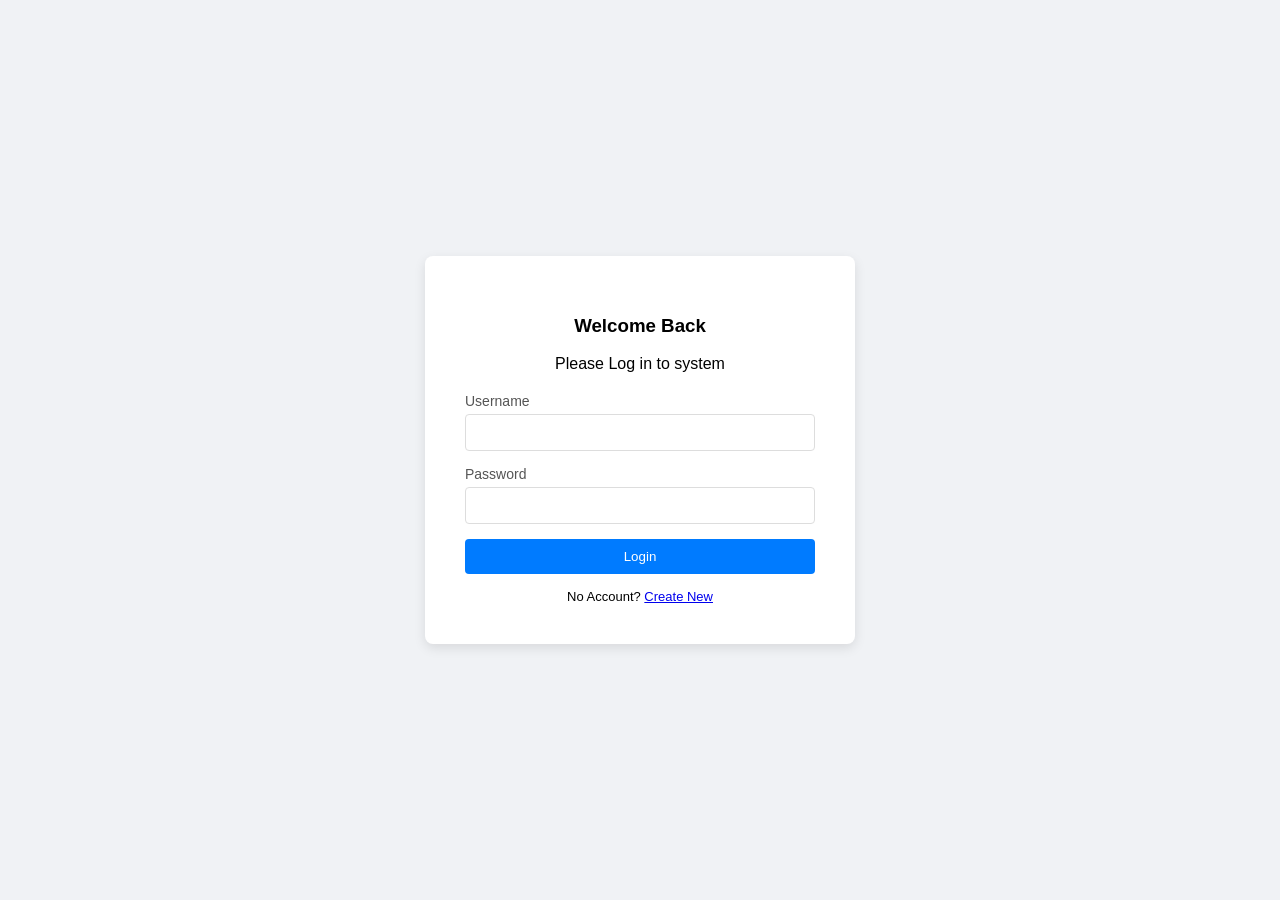
<file: src/main/java/Comp_4442/ToDoList/login.html>
<!DOCTYPE html>
<html lang="en-US">
<head>
    <meta charset="UTF-8">
    <title>Login - List system</title>
    <link rel="stylesheet" href="css/login.css">
</head>
<body>
<div class="auth-card">
    <div class="header">
        <h3>Welcome Back</h3>
        <p>Please Log in to system</p>
    </div>
    <div id="alertBox" class="alert hidden"></div>
    <form id="loginForm">
        <div class="input-group">
            <label for="username">Username</label>
            <input type="text" id="username" required>
        </div>
        <div class="input-group">
            <label for="password">Password</label>
            <input type="password" id="password" required>
        </div>
        <button type="submit" class="btn-primary">Login</button>
        <div class="footer-link">
            No Account? <a href="register.html">Create New</a>
        </div>
    </form>
</div>
<script src="js/login.js"></script>
</body>
</html>
</file>
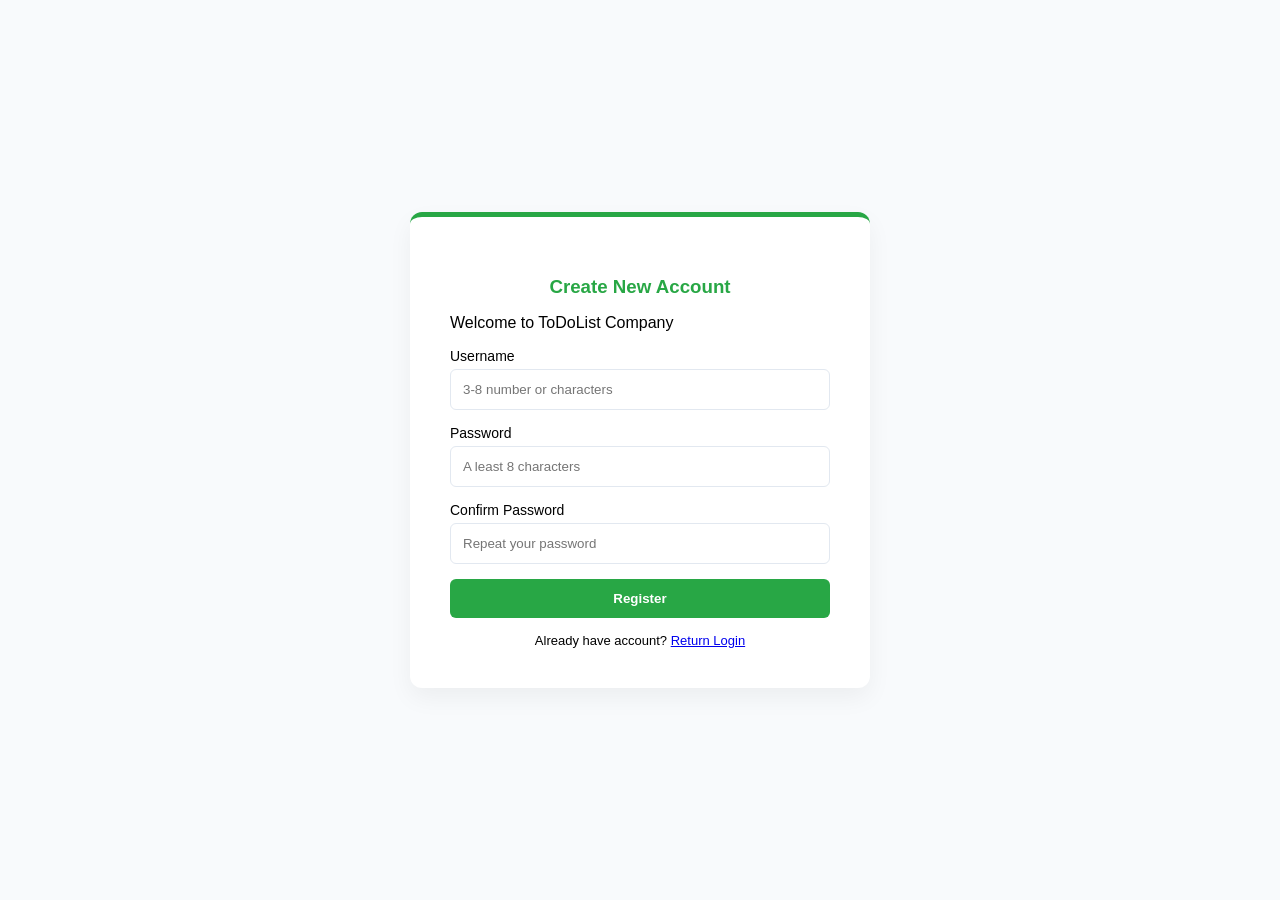
<file: src/main/java/Comp_4442/ToDoList/register.html>
<!DOCTYPE html>
<html lang="en-US">
<head>
    <meta charset="UTF-8">
    <title>Register - To-Do List</title>
    <link rel="stylesheet" href="css/register.css">
</head>
<body>
<div class="auth-card">
    <div class="header">
        <h3>Create New Account</h3>
        <p>Welcome to ToDoList Company</p>
    </div>
    <div id="alertBox" class="alert hidden"></div>
    <form id="registerForm">
        <div class="input-group">
            <label for="username">Username</label>
            <input type="text" id="username" placeholder="3-8 number or characters" required>
        </div>
        <div class="input-group">
            <label for="password">Password</label>
            <input type="password" id="password" placeholder="A least 8 characters" required>
        </div>
        <div class="input-group">
            <label for="confirmPassword">Confirm Password</label>
            <input type="password" id="confirmPassword" placeholder="Repeat your password" required>
        </div>
        <button type="submit" class="btn-success">Register</button>
        <div class="footer-link">
            Already have account? <a href="login.html">Return Login</a>
        </div>
    </form>
</div>
<script src="js/register.js"></script>
</body>
</html>
</file>
<file: src/main/java/Comp_4442/ToDoList/css/login.css>
body { background: #f0f2f5; display: flex; align-items: center; justify-content: center; height: 100vh; margin: 0; font-family: sans-serif; }
.auth-card { background: white; padding: 40px; border-radius: 8px; box-shadow: 0 4px 12px rgba(0,0,0,0.1); width: 350px; }
.header { text-align: center; margin-bottom: 20px; }
.input-group { margin-bottom: 15px; }
.input-group label { display: block; margin-bottom: 5px; font-size: 14px; color: #555; }
.input-group input { width: 100%; padding: 10px; border: 1px solid #ddd; border-radius: 4px; box-sizing: border-box; }
.btn-primary { width: 100%; padding: 10px; background: #007bff; color: white; border: none; border-radius: 4px; cursor: pointer; }
.footer-link { text-align: center; margin-top: 15px; font-size: 13px; }
.hidden { display: none; }
.alert { padding: 10px; margin-bottom: 10px; border-radius: 4px; font-size: 13px; text-align: center; }
.alert.error { background: #f8d7da; color: #842029; }
</file>
<file: src/main/java/Comp_4442/ToDoList/css/register.css>
body { background: #f8fafc; display: flex; align-items: center; justify-content: center; height: 100vh; margin: 0; font-family: sans-serif; }
.auth-card { background: white; padding: 40px; border-radius: 12px; border-top: 5px solid #28a745; box-shadow: 0 10px 25px rgba(0,0,0,0.05); width: 380px; }
.header h3 { color: #28a745; margin-bottom: 10px; text-align: center;}
.input-group { margin-bottom: 15px; }
.input-group label { display: block; margin-bottom: 5px; font-size: 14px; }
.input-group input { width: 100%; padding: 12px; border: 1px solid #e2e8f0; border-radius: 6px; box-sizing: border-box; }
.btn-success { width: 100%; padding: 12px; background: #28a745; color: white; border: none; border-radius: 6px; cursor: pointer; font-weight: bold; }
.footer-link { text-align: center; margin-top: 15px; font-size: 13px; }
.hidden { display: none; }
.alert { padding: 10px; margin-bottom: 10px; border-radius: 4px; text-align: center; }
.alert.success { background: #d4edda; color: #155724; }
.alert.error { background: #f8d7da; color: #842029; }
</file>
